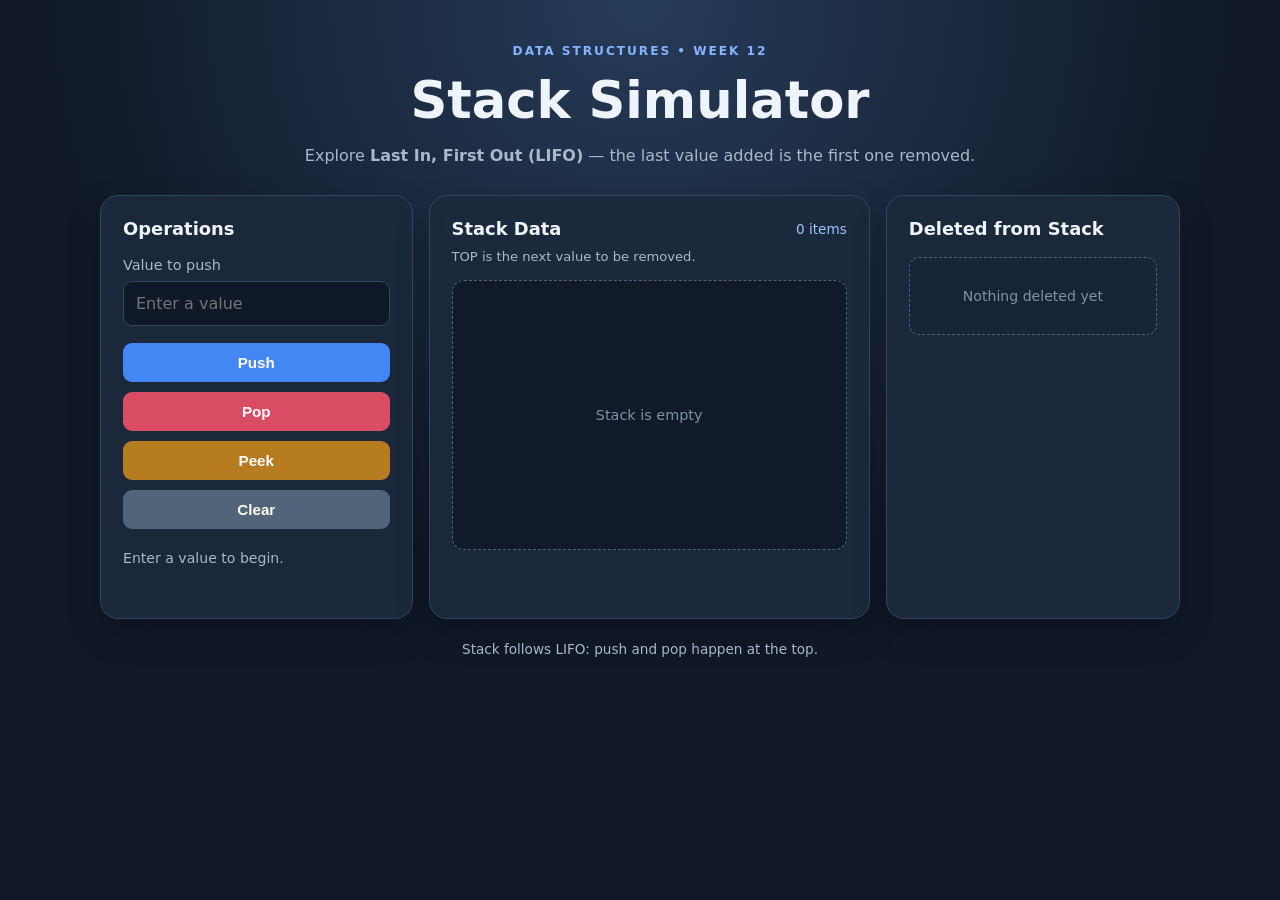
<file: index.html>
<!DOCTYPE html>
<html lang="en">
<head>
  <meta charset="UTF-8">
  <meta name="viewport" content="width=device-width, initial-scale=1">
  <meta name="description" content="Interactive Last In, First Out stack simulator.">
  <title>Stack Simulator | Data Structures</title>
  <link rel="stylesheet" href="style.css">
  <script src="https://code.jquery.com/jquery-3.7.1.min.js"></script>
  <script src="stack.js" defer></script>
</head>
<body>
  <main class="app">
    <header class="hero">
      <p class="eyebrow">DATA STRUCTURES • WEEK 12</p>
      <h1>Stack Simulator</h1>
      <p>Explore <strong>Last In, First Out (LIFO)</strong> — the last value added is the first one removed.</p>
    </header>
    <section class="workspace" aria-label="Stack simulator">
      <section class="panel controls">
        <h2>Operations</h2>
        <label for="value-input">Value to push</label>
        <input id="value-input" type="text" placeholder="Enter a value" autocomplete="off">
        <button id="push-btn" class="btn primary">Push</button>
        <button id="pop-btn" class="btn danger">Pop</button>
        <button id="peek-btn" class="btn warning">Peek</button>
        <button id="clear-btn" class="btn neutral">Clear</button>
        <p id="status" class="status" role="status" aria-live="polite">Enter a value to begin.</p>
      </section>
      <section class="panel visual">
        <div class="section-heading"><h2>Stack Data</h2><span id="stack-size" class="count">0 items</span></div>
        <p class="hint">TOP is the next value to be removed.</p>
        <div id="stack" class="items" aria-label="Stack contents"><p class="empty">Stack is empty</p></div>
      </section>
      <section class="panel deleted-panel">
        <h2>Deleted from Stack</h2>
        <div id="deleted" class="deleted-value empty-value">Nothing deleted yet</div>
      </section>
    </section>
    <footer>Stack follows LIFO: push and pop happen at the top.</footer>
  </main>
</body>
</html>
</file>
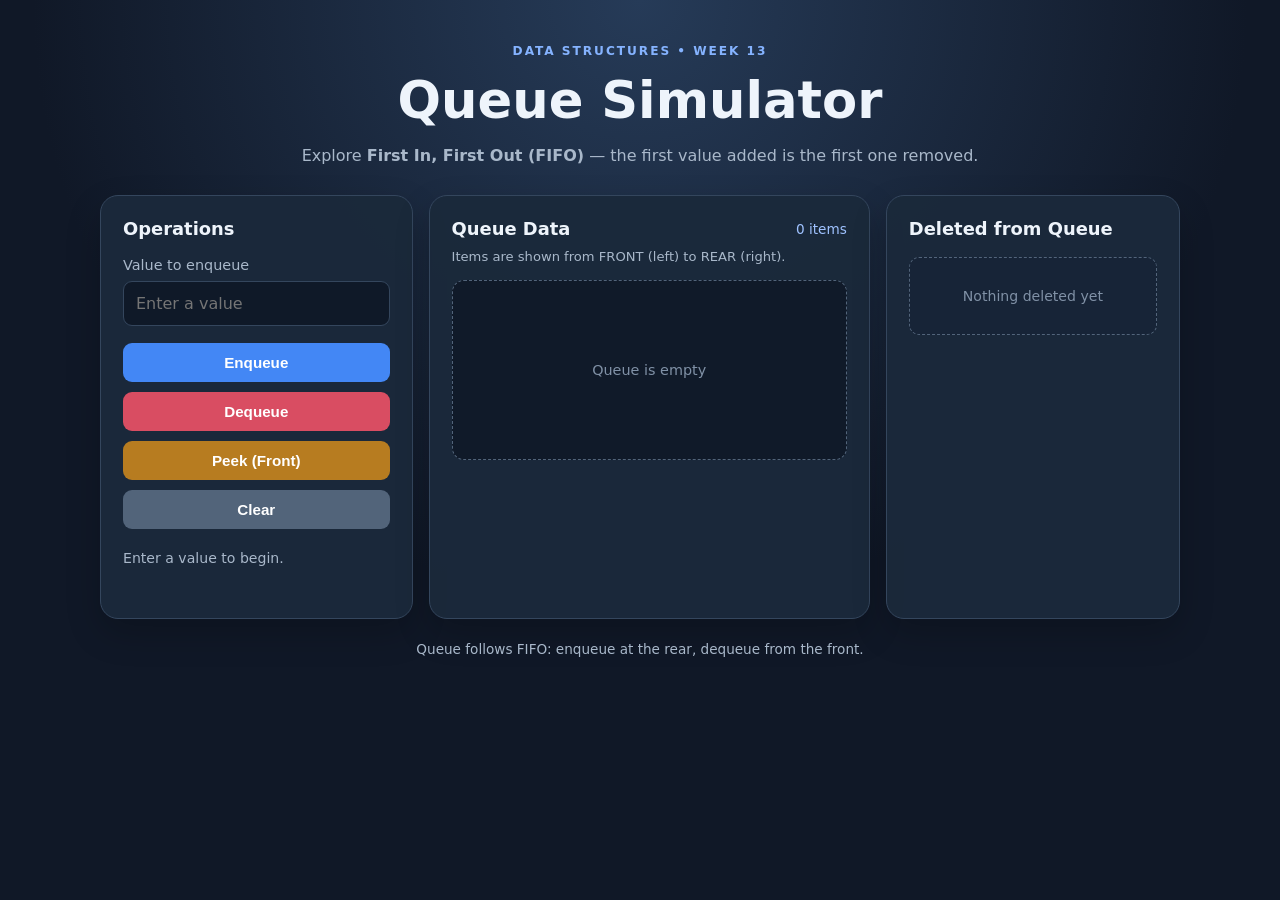
<file: queue-simulator/index.html>
<!DOCTYPE html>
<html lang="en"><head><meta charset="UTF-8"><meta name="viewport" content="width=device-width, initial-scale=1"><meta name="description" content="Interactive First In, First Out queue simulator."><title>Queue Simulator | Data Structures</title><link rel="stylesheet" href="style.css"><script src="https://code.jquery.com/jquery-3.7.1.min.js"></script><script src="queue.js" defer></script></head>
<body><main class="app"><header class="hero"><p class="eyebrow">DATA STRUCTURES • WEEK 13</p><h1>Queue Simulator</h1><p>Explore <strong>First In, First Out (FIFO)</strong> — the first value added is the first one removed.</p></header>
<section class="workspace" aria-label="Queue simulator"><section class="panel controls"><h2>Operations</h2><label for="value-input">Value to enqueue</label><input id="value-input" type="text" placeholder="Enter a value" autocomplete="off"><button id="enqueue-btn" class="btn primary">Enqueue</button><button id="dequeue-btn" class="btn danger">Dequeue</button><button id="peek-btn" class="btn warning">Peek (Front)</button><button id="clear-btn" class="btn neutral">Clear</button><p id="status" class="status" role="status" aria-live="polite">Enter a value to begin.</p></section>
<section class="panel visual"><div class="section-heading"><h2>Queue Data</h2><span id="queue-size" class="count">0 items</span></div><p class="hint">Items are shown from FRONT (left) to REAR (right).</p><div id="queue" class="items queue-items" aria-label="Queue contents"><p class="empty">Queue is empty</p></div></section>
<section class="panel deleted-panel"><h2>Deleted from Queue</h2><div id="deleted" class="deleted-value empty-value">Nothing deleted yet</div></section></section><footer>Queue follows FIFO: enqueue at the rear, dequeue from the front.</footer></main></body></html>
</file>
<file: style.css>
:root { color-scheme: dark; --bg:#101827; --panel:#1b293b; --line:#34465d; --text:#eef4fb; --muted:#a9b8ca; --blue:#4387f5; --red:#d94d62; --gold:#e7ad42; }
* { box-sizing: border-box; }
body { margin:0; min-height:100vh; padding:32px 18px; background:radial-gradient(circle at top,#263b58 0,#101827 55%); color:var(--text); font-family:system-ui,-apple-system,"Segoe UI",sans-serif; }
.app { width:min(1080px,100%); margin:0 auto; }
.hero { text-align:center; margin:10px auto 30px; max-width:700px; }
.eyebrow { color:#85b3ff; font-size:.76rem; font-weight:800; letter-spacing:.16em; }
h1 { margin:8px 0; font-size:clamp(2rem,5vw,3.2rem); }
.hero p:last-child,.hint,footer { color:var(--muted); }
.workspace { display:grid; grid-template-columns:minmax(210px,.85fr) minmax(260px,1.2fr) minmax(190px,.8fr); gap:16px; align-items:stretch; }
.panel { background:rgba(27,41,59,.96); border:1px solid var(--line); border-radius:18px; padding:22px; box-shadow:0 14px 35px #0003; }
h2 { margin:0 0 18px; font-size:1.12rem; }
label { display:block; margin-bottom:8px; color:var(--muted); font-size:.9rem; }
input { width:100%; padding:12px; border:1px solid var(--line); border-radius:9px; background:#0f1928; color:var(--text); font:inherit; margin-bottom:12px; }
input:focus { outline:2px solid #75a9ff; border-color:transparent; }
.btn { width:100%; padding:11px; margin:5px 0; border:0; border-radius:9px; color:white; font-weight:750; font-size:.95rem; cursor:pointer; }
.btn:hover { filter:brightness(1.12); transform:translateY(-1px); }
.primary { background:var(--blue); }.danger { background:var(--red); }.warning { background:#b77c20; }.neutral { background:#52647a; }
.status { min-height:48px; margin:14px 0 0; color:var(--muted); font-size:.88rem; line-height:1.45; }
.status.success { color:#8ee0b0; }.status.error { color:#ff9ba8; }
.section-heading { display:flex; justify-content:space-between; gap:10px; align-items:center; }
.section-heading h2 { margin-bottom:0; }.count { color:#9fc2ff; font-size:.85rem; }
.hint { font-size:.82rem; margin:10px 0 16px; }
.items { min-height:270px; display:flex; flex-direction:column; align-items:center; justify-content:flex-end; gap:9px; padding:14px; border:1px dashed #52647a; border-radius:12px; background:#101a29; }
.data-item { position:relative; display:flex; align-items:center; justify-content:center; width:min(190px,100%); min-height:45px; padding:8px 48px; border-radius:9px; background:#2d568c; border:1px solid #6197db; font-weight:800; overflow-wrap:anywhere; }
.top-item { background:#245f53; border-color:#54c6a4; }
.item-label { position:absolute; left:10px; color:#a8f2d9; font-size:.67rem; letter-spacing:.06em; }
.highlight { outline:3px solid var(--gold); box-shadow:0 0 18px #e7ad4280; }
.empty { color:#8091a6; font-size:.9rem; margin:auto; }
.deleted-value { min-height:78px; display:grid; place-items:center; padding:12px; border-radius:10px; background:#593044; border:1px solid #a85a76; font-size:1.4rem; font-weight:800; overflow-wrap:anywhere; }
.empty-value { background:#172437; border:1px dashed #52647a; color:#8091a6; font-size:.88rem; font-weight:500; }
footer { text-align:center; margin:22px 0 0; font-size:.85rem; }
@media (max-width:800px) { .workspace { grid-template-columns:1fr 1fr; }.visual { grid-column:1/-1; grid-row:1; }.items { min-height:220px; } }
@media (max-width:520px) { body { padding:20px 12px; }.workspace { grid-template-columns:1fr; }.visual { grid-column:auto; grid-row:auto; }.panel { padding:18px; } }
</file>
<file: queue-simulator/style.css>
:root { color-scheme: dark; --line:#34465d; --text:#eef4fb; --muted:#a9b8ca; --blue:#4387f5; --red:#d94d62; --gold:#e7ad42; }
* { box-sizing:border-box; } body { margin:0; min-height:100vh; padding:32px 18px; background:radial-gradient(circle at top,#263b58 0,#101827 55%); color:var(--text); font-family:system-ui,-apple-system,"Segoe UI",sans-serif; }
.app { width:min(1080px,100%); margin:0 auto; }.hero { text-align:center; margin:10px auto 30px; max-width:700px; }.eyebrow { color:#85b3ff; font-size:.76rem; font-weight:800; letter-spacing:.16em; }h1 { margin:8px 0; font-size:clamp(2rem,5vw,3.2rem); }.hero p:last-child, .hint, footer { color:var(--muted); }
.workspace { display:grid; grid-template-columns:minmax(210px,.85fr) minmax(260px,1.2fr) minmax(190px,.8fr); gap:16px; align-items:stretch; }.panel { background:rgba(27,41,59,.96); border:1px solid var(--line); border-radius:18px; padding:22px; box-shadow:0 14px 35px #0003; }h2 { margin:0 0 18px; font-size:1.12rem; }label { display:block; margin-bottom:8px; color:var(--muted); font-size:.9rem; }
input { width:100%; padding:12px; border:1px solid var(--line); border-radius:9px; background:#0f1928; color:var(--text); font:inherit; margin-bottom:12px; }input:focus { outline:2px solid #75a9ff; border-color:transparent; }.btn { width:100%; padding:11px; margin:5px 0; border:0; border-radius:9px; color:white; font-weight:750; font-size:.95rem; cursor:pointer; }.btn:hover { filter:brightness(1.12); transform:translateY(-1px); }.primary { background:var(--blue); }.danger { background:var(--red); }.warning { background:#b77c20; }.neutral { background:#52647a; }
.status { min-height:48px; margin:14px 0 0; color:var(--muted); font-size:.88rem; line-height:1.45; }.status.success { color:#8ee0b0; }.status.error { color:#ff9ba8; }.section-heading { display:flex; justify-content:space-between; gap:10px; align-items:center; }.section-heading h2 { margin-bottom:0; }.count { color:#9fc2ff; font-size:.85rem; }.hint { font-size:.82rem; margin:10px 0 16px; }
.items { min-height:270px; display:flex; flex-direction:column; align-items:center; justify-content:flex-end; gap:9px; padding:14px; border:1px dashed #52647a; border-radius:12px; background:#101a29; }.data-item { position:relative; display:flex; align-items:center; justify-content:center; width:min(190px,100%); min-height:45px; padding:8px 48px; border-radius:9px; background:#2d568c; border:1px solid #6197db; font-weight:800; overflow-wrap:anywhere; }.front-item { background:#245f53; border-color:#54c6a4; }.rear-item { border-style:dashed; }.item-label,.rear-label { position:absolute; left:10px; color:#a8f2d9; font-size:.67rem; letter-spacing:.06em; }.rear-label { left:auto; right:10px; color:#c9d9ff; }.highlight { outline:3px solid var(--gold); box-shadow:0 0 18px #e7ad4280; }.empty { color:#8091a6; font-size:.9rem; margin:auto; }
.deleted-value { min-height:78px; display:grid; place-items:center; padding:12px; border-radius:10px; background:#593044; border:1px solid #a85a76; font-size:1.4rem; font-weight:800; overflow-wrap:anywhere; }.empty-value { background:#172437; border:1px dashed #52647a; color:#8091a6; font-size:.88rem; font-weight:500; }footer { text-align:center; margin:22px 0 0; font-size:.85rem; }.queue-items { flex-direction:row; justify-content:flex-start; align-items:center; overflow-x:auto; min-height:180px; }.queue-items .data-item { flex:0 0 130px; min-height:76px; }
@media (max-width:800px) { .workspace { grid-template-columns:1fr 1fr; }.visual { grid-column:1/-1; grid-row:1; }.items { min-height:220px; } }@media (max-width:520px) { body { padding:20px 12px; }.workspace { grid-template-columns:1fr; }.visual { grid-column:auto; grid-row:auto; }.panel { padding:18px; }}
</file>
